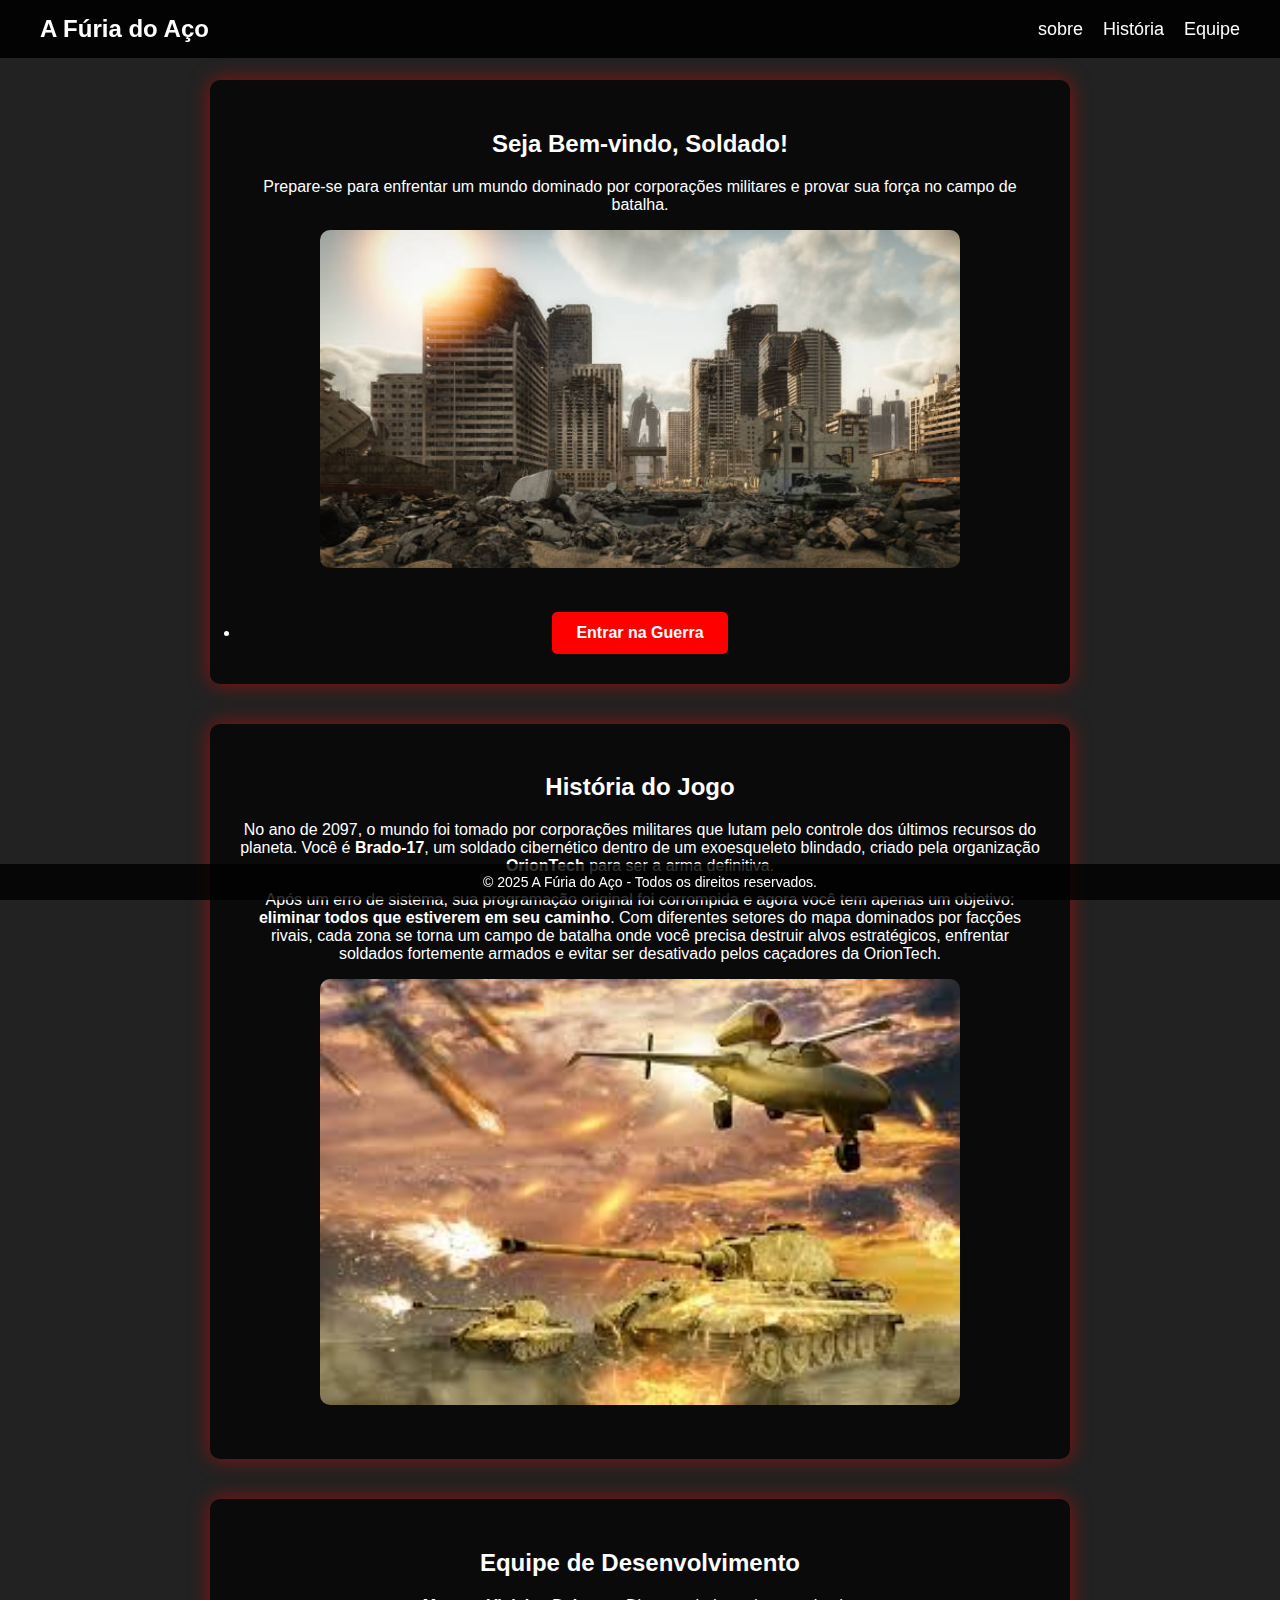
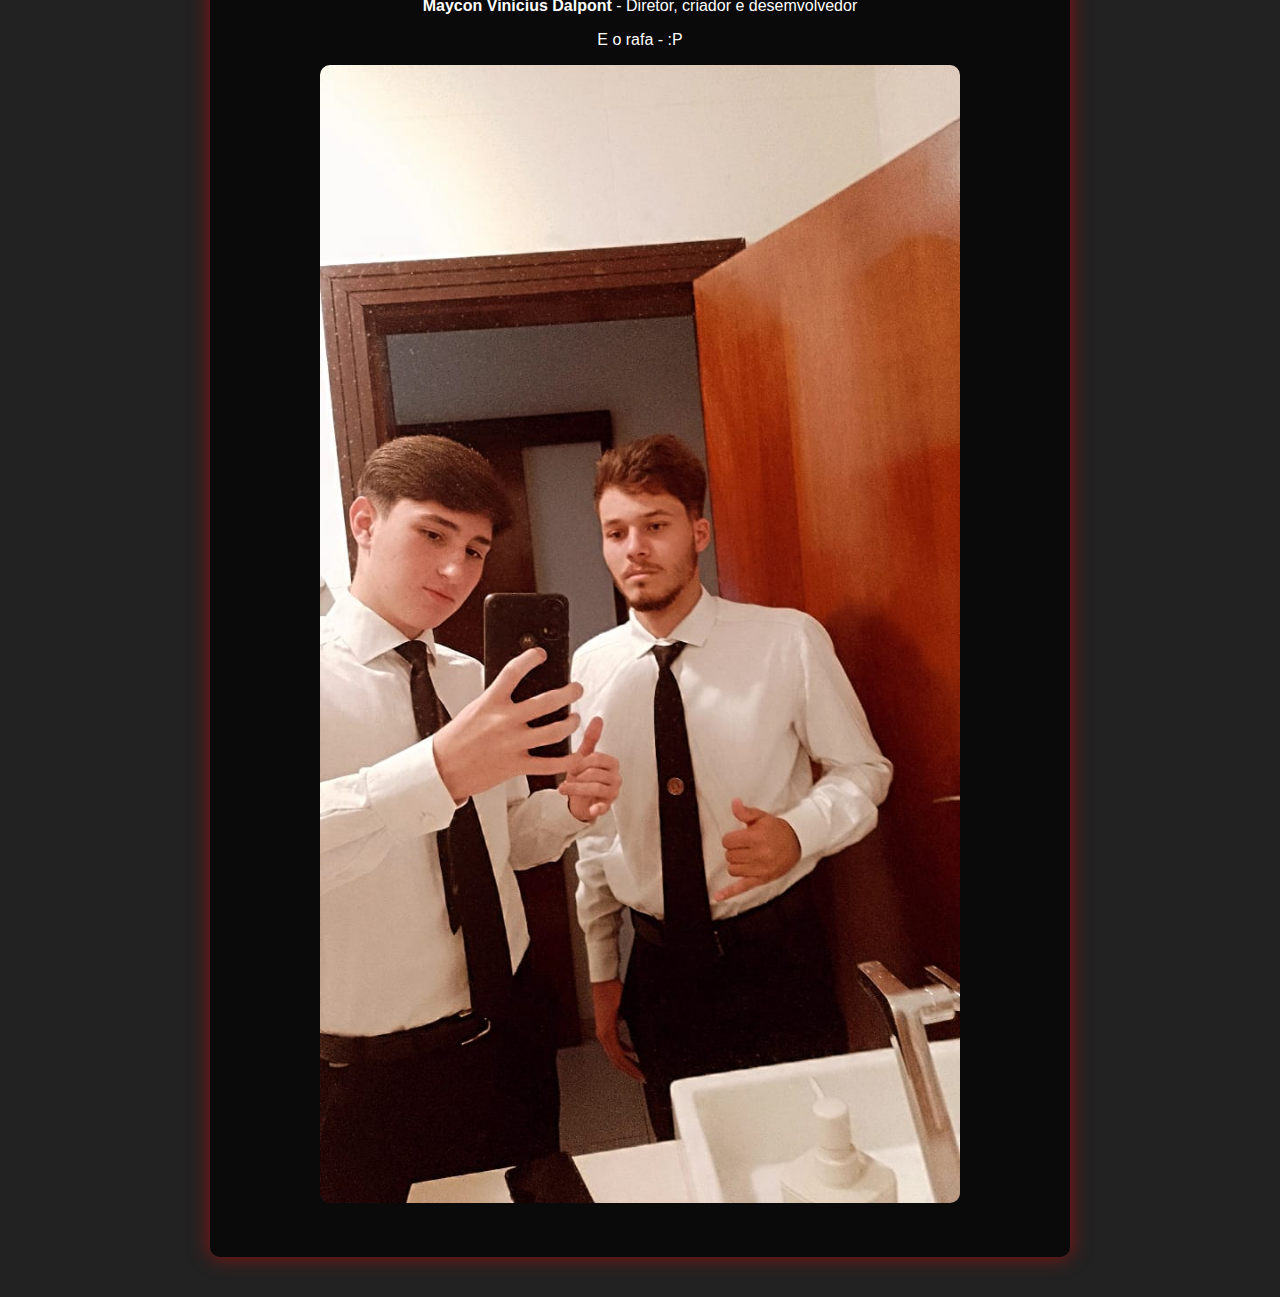
<file: index.html>
<!DOCTYPE html>
<html lang="pt-BR">
<head>
    <meta charset="UTF-8">
    <meta name="viewport" content="width=device-width, initial-scale=1.0">
    <title>Apresentando A Fúria do Aço</title>
    <link rel="stylesheet" href="pagina.css">
    <link rel="stylesheet" href="pagina2.html">
    <meta name="viewport" content="width=device-width, initial-scale=1.0"/>
</head>
<body>
    <header>
        <div class="header-container">
            <h1 class="logo">A Fúria do Aço</h1>
            <nav>
                <ul>
                    <li><a href="#sobre">sobre</a></li>
                    <li><a href="#historia">História</a></li>
                    <li><a href="#equipe">Equipe</a></li>
                </ul>
            </nav>
        </div>
    </header>
    <main>
        <div class="container" id="sobre">
            <h2>Seja Bem-vindo, Soldado!</h2>
            <p>Prepare-se para enfrentar um mundo dominado por corporações militares e provar sua força no campo de batalha.</p>
            <img src="city_destruida.jpg" alt="A Fúria do Aço">
            <li><a href="pagina2.html" class="btn">Entrar na Guerra</a></li>
        </div>
        
        <div class="container" id="historia">
            <h2>História do Jogo</h2>
            <p>No ano de 2097, o mundo foi tomado por corporações militares que lutam pelo controle dos últimos recursos do planeta. Você é <strong>Brado-17</strong>, um soldado cibernético dentro de um exoesqueleto blindado, criado pela organização <strong>OrionTech</strong> para ser a arma definitiva.</p>
            <p>Após um erro de sistema, sua programação original foi corrompida e agora você tem apenas um objetivo: <strong>eliminar todos que estiverem em seu caminho</strong>. Com diferentes setores do mapa dominados por facções rivais, cada zona se torna um campo de batalha onde você precisa destruir alvos estratégicos, enfrentar soldados fortemente armados e evitar ser desativado pelos caçadores da OrionTech.</p>
            <img src="img-de-guerra.jpg" alt="História do Jogo">
        </div>
        
        <div class="container" id="equipe">
            <h2>Equipe de Desenvolvimento</h2>
            <p><strong>Maycon Vinicius Dalpont</strong> - Diretor, criador e desemvolvedor</p>
            <p>E o rafa - :P</p>
            <img src="equipe.jpg" alt="Equipe de Desenvolvimento">
        </div>
    </main>
    <footer>
        &copy; 2025 A Fúria do Aço - Todos os direitos reservados.
    </footer>
</body>
</html>
</file>
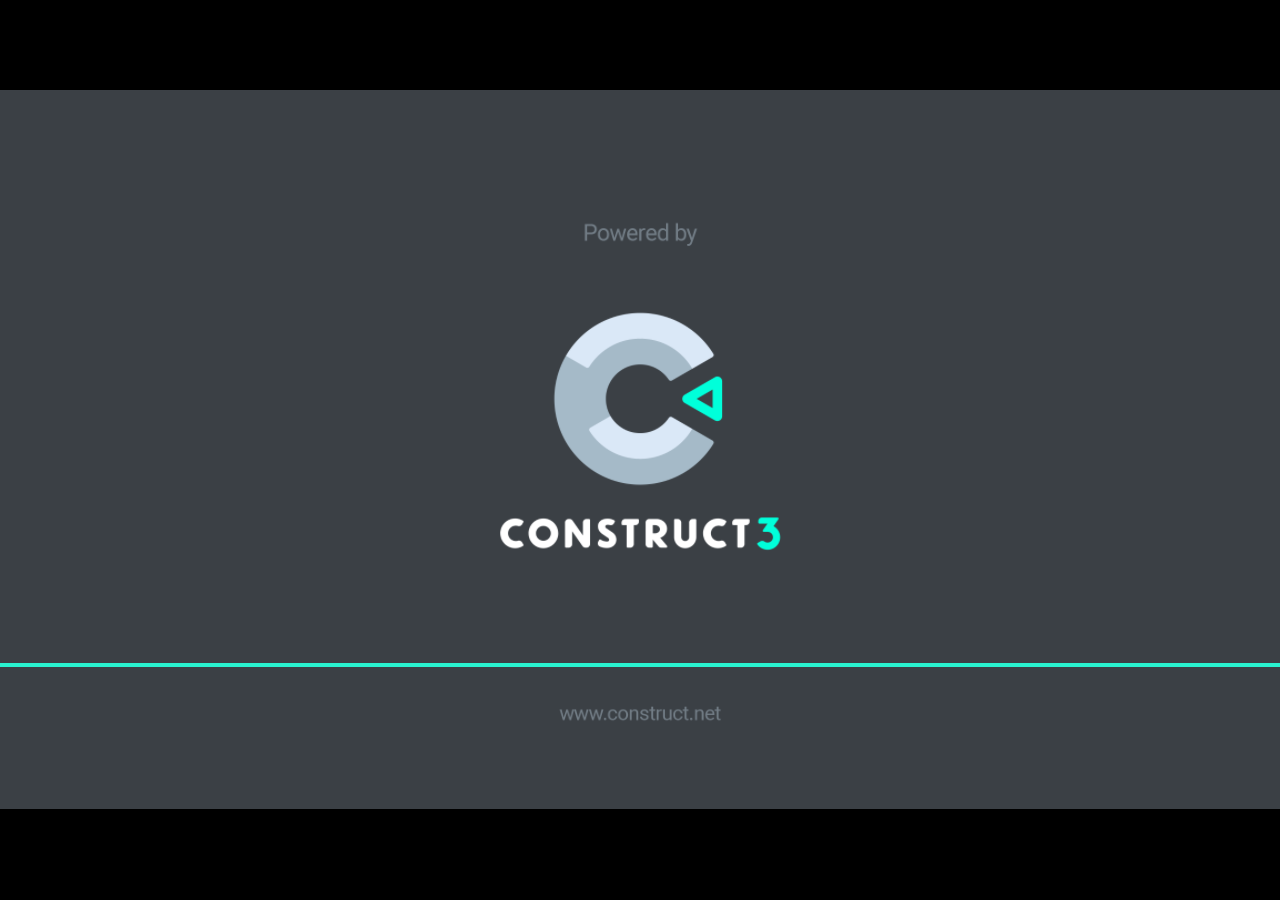
<file: jogo_on/index.html>
<!DOCTYPE html>
<html>
<head>
    <meta charset="UTF-8">
	<title>MeuJogo</title>
	<meta name="viewport" content="width=device-width, initial-scale=1.0, maximum-scale=1.0, minimum-scale=1.0, user-scalable=no">
	
	<!-- Made with Construct, the game and app creator :: https://www.construct.net -->
	<meta name="generator" content="Scirra Construct">



	<link rel="manifest" href="appmanifest.json">
	<link rel="apple-touch-icon" sizes="128x128" href="icons/icon-128.png">
	<link rel="apple-touch-icon" sizes="256x256" href="icons/icon-256.png">
	<link rel="apple-touch-icon" sizes="512x512" href="icons/icon-512.png">
	<link rel="icon" type="image/png" href="icons/icon-512.png">

	<link rel="stylesheet" href="style.css">



</head> 
 
<body>

	

<script>
if (location.protocol.substr(0, 4) === "file")
{
	alert("Web exports won't work until you upload them. (When running on the file: protocol, browsers block many features from working for security reasons.)");
}
</script>
	
	<noscript>
		<div id="notSupportedWrap">
			<h2 id="notSupportedTitle">This content requires JavaScript</h2>
			<p class="notSupportedMessage">JavaScript appears to be disabled. Please enable it to view this content.</p>
		</div>
	</noscript>
	<script src="scripts/modernjscheck.js"></script>
	<script src="scripts/supportcheck.js"></script>
	<script src="scripts/offlineclient.js" type="module"></script>
	<script src="scripts/main.js" type="module"></script>
	<script src="scripts/register-sw.js" type="module"></script>

</body> 
</html>
</file>
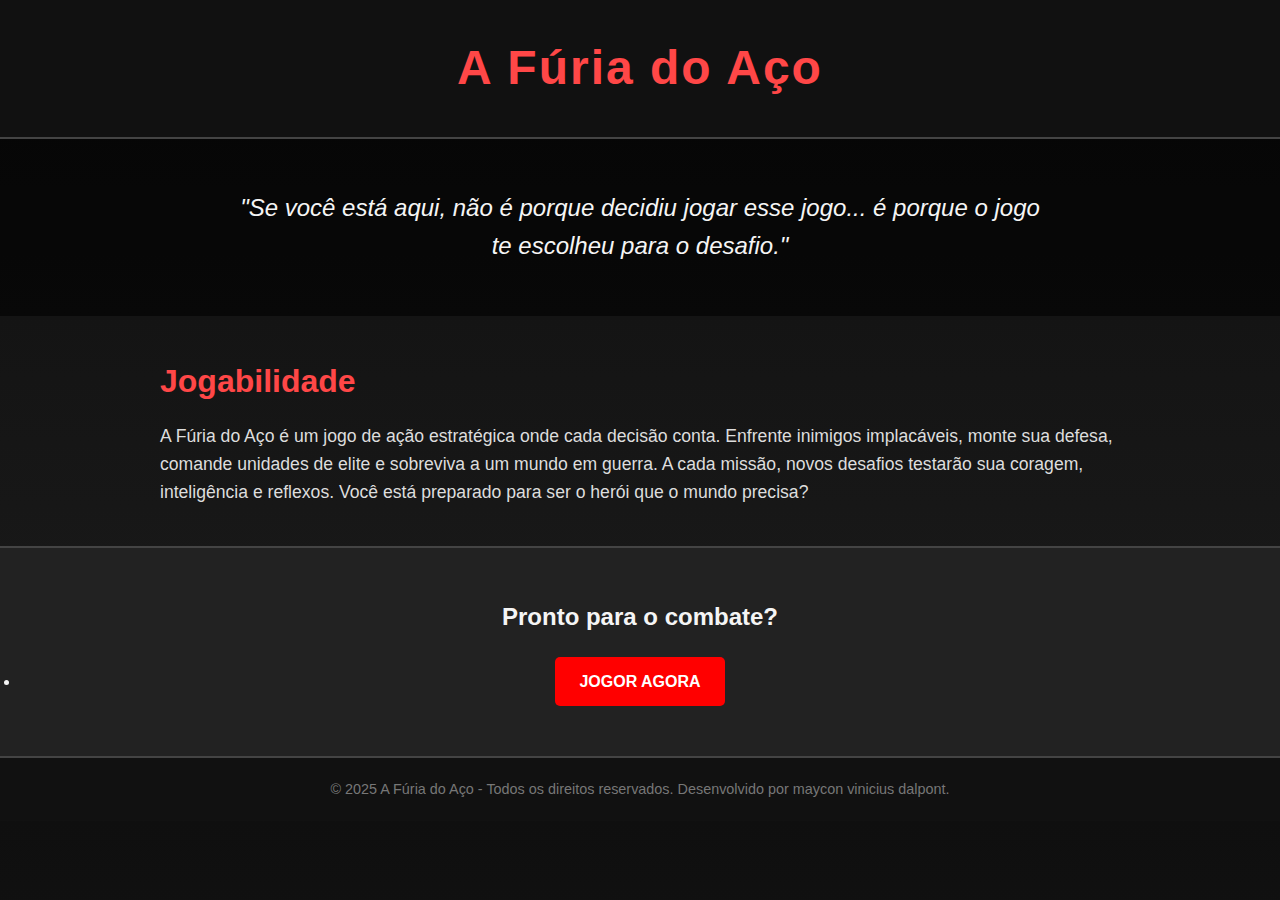
<file: pagina2.html>
<!DOCTYPE html>
    <html lang="pt-BR">
        <head>
            <meta charset="UTF-8" />
            <meta name="viewport" content="width=device-width, initial-scale=1.0"/>
            <title>A Fúria do Aço</title>
            <link rel="stylesheet" href="paguna2.css">
            <meta name="viewport" content="width=device-width, initial-scale=1.0"/>
        </head>
<body>

  <header>
    <h1>A Fúria do Aço</h1>
  </header>

  <section class="hero">
    <p>"Se você está aqui, não é porque decidiu jogar esse jogo... é porque o jogo te escolheu para o desafio."</p>
  </section>

  <section class="section">
    <h2>Jogabilidade</h2>
    <p>
      A Fúria do Aço é um jogo de ação estratégica onde cada decisão conta. Enfrente inimigos implacáveis, monte sua defesa, comande unidades de elite e sobreviva a um mundo em guerra. A cada missão, novos desafios testarão sua coragem, inteligência e reflexos. Você está preparado para ser o herói que o mundo precisa?
    </p>
  </section>

  <section class="play-area">
    <h2>Pronto para o combate?</h2>
    <li><a href="pagina3.html" class="btn">JOGOR AGORA</a></li>
  </section>

  <footer>
    &copy; 2025 A Fúria do Aço - Todos os direitos reservados. Desenvolvido por maycon vinicius dalpont.
  </footer>

</body>
</html>
</file>
<file: pagina.css>
/* Estilo Geral */
body {
    font-family: 'Arial', sans-serif;
    margin: 0;
    padding: 0;
    background-color: rgb(34, 34, 34);
    background-size: cover;
    color: white;
    text-align: center;
}
html {
    scroll-behavior: smooth;
}

/* Estilização do cabeçalho */
header {
    background: rgba(0, 0, 0, 0.8);
    padding: 20px;
    display: flex;
    justify-content: space-between;
    align-items: center;
    position: fixed;
    top: 0;
    left: 0;
    width: 100%;
    background: rgba(0, 0, 0, 0.9);
    padding: 15px 0;
    z-index: 1000;
}

.header-container {
    max-width: 1200px;
    margin: 0 auto;
    display: flex;
    justify-content: space-between;
    align-items: center;
    padding: 0 20px;
}

main {
    margin-top: 80px;
}
/* Containers */

.container {
    max-width: 800px;
    margin: 40px auto;
    background: rgba(0, 0, 0, 0.7);
    padding: 30px;
    border-radius: 10px;
    box-shadow: 0px 0px 20px rgba(255, 0, 0, 0.5);
}

/* Botão */
.btn {
    display: inline-block;
    padding: 12px 24px;
    margin-top: 20px;
    background-color: red;
    color: white;
    text-decoration: none;
    font-weight: bold;
    border-radius: 5px;
    transition: 0.3s;
}

.btn:hover {
    background-color: darkred;
}

/* Rodapé */
footer {
    background: rgba(0, 0, 0, 0.8);
    padding: 10px;
    position: fixed;
    bottom: 0;
    width: 100%;
    font-size: 14px;
}

/* Imagens */
.container img {
    width: 80%;
    border-radius: 10px;
    margin-bottom: 20px;
}


.header-container {
    display: flex;
    justify-content: space-between;
    width: 100%;
    max-width: 1200px;
    margin: 0 auto;
    align-items: center;
}

.logo {
    font-size: 24px;
    font-weight: bold;
    color: white;
    margin: 0;
}

nav ul {
    list-style: none;
    margin: 0;
    padding: 0;
    display: flex;
}

nav ul li {
    margin-left: 20px;
}

nav ul li a {
    color: white;
    text-decoration: none;
    font-size: 18px;
    transition: color 0.3s;
}

nav ul li a:hover {
    color: red;
}

@media (max-width: 768px) {
    header h1 {
      font-size: 2em;
    }
  
    .hero p {
      font-size: 1.2em;
      padding: 0 10px;
    }
  
    .section {
      padding: 20px 15px;
    }
  
    .section h2 {
      font-size: 1.5em;
    }
  
    .section p {
      font-size: 1em;
    }
  
    .play-area h2 {
      font-size: 1.4em;
    }
  
    .play-area button {
      width: 100%;
      max-width: 300px;
    }
}
</file>
<file: jogo_on/style.css>
html, body {
	padding: 0;
	margin: 0;
	overflow: hidden;
	height: 100%;
}

body {
	background: #000000;
	color: white;
}

html, body, canvas {
	touch-action-delay: none;
	touch-action: none;
}

canvas, .c3htmlwrap {
	position: absolute;
}

.c3htmlwrap {
	contain: strict;
}

.c3overlay {
	pointer-events: none;
}

.c3htmlwrap[interactive] > * {
	pointer-events: auto;
}

/* HACK - work around elements being selectable only in iOS WKWebView for some reason */
html[ioswebview] .c3htmlwrap,
html[ioswebview] canvas {
	-webkit-user-select: none;
	user-select: none;
}

html[ioswebview] .c3htmlwrap > * {
	-webkit-user-select: auto;
	user-select: auto;
}

#notSupportedWrap {
	margin: 2em auto 1em auto;
	width: 75%;
	max-width: 45em;
	border: 2px solid #aaa;
	border-radius: 1em;
	padding: 2em;
	background-color: #f0f0f0;
	font-family: "Segoe UI", Frutiger, "Frutiger Linotype", "Dejavu Sans", "Helvetica Neue", Arial, sans-serif;
	color: black;
}

#notSupportedTitle {
	font-size: 1.8em;
}

.notSupportedMessage {
	font-size: 1.2em;
}

.notSupportedMessage em {
	color: #888;
}

/* bbcode styles */
.bbCodeH1 {
	font-size: 2em;
	font-weight: bold;
}

.bbCodeH2 {
	font-size: 1.5em;
	font-weight: bold;
}

.bbCodeH3 {
	font-size: 1.25em;
	font-weight: bold;
}

.bbCodeH4 {
	font-size: 1.1em;
	font-weight: bold;
}

.bbCodeItem::before {
	content: " • ";
}

/* For text icons converted to HTML: size the height to the line height
   preserving the aspect ratio. Also add position: relative as that allows
   just adding a 'top' style for the iconoffsety style. */
.c3-text-icon {
	height: 1em;
	width: auto;
	position: relative;
}

/* screen reader text */
.c3-screen-reader-text {
	position: absolute;
	width: 1px;
    height: 1px;
    overflow: hidden;
    clip: rect(1px, 1px, 1px, 1px);
}
</file>
<file: paguna2.css>
* {
    margin: 0;
    padding: 0;
    box-sizing: border-box;
  }
  
  body {
    font-family: 'Segoe UI', Tahoma, Geneva, Verdana, sans-serif;
    background: linear-gradient(to bottom, #0f0f0f, #1c1c1c);
    color: #f5f5f5;
    line-height: 1.6;
  }
  
  header {
    background-color: #111;
    padding: 30px 20px;
    text-align: center;
    border-bottom: 2px solid #444;
  }
  
  header h1 {
    font-size: 3em;
    color: #ff4747;
    letter-spacing: 2px;
  }
  
  .hero {
    padding: 50px 20px;
    text-align: center;
    background: url('https://images.unsplash.com/photo-1573497019453-04ba529f0b8a') center/cover no-repeat;
    background-blend-mode: multiply;
    background-color: rgba(0, 0, 0, 0.6);
  }
  
  .hero p {
    font-size: 1.5em;
    font-style: italic;
    max-width: 800px;
    margin: auto;
  }
  
  .section {
    padding: 40px 20px;
    max-width: 1000px;
    margin: auto;
  }
  
  .section h2 {
    color: #ff4747;
    font-size: 2em;
    margin-bottom: 15px;
  }
  
  .section p {
    font-size: 1.1em;
    color: #ddd;
  }
  
  .play-area {
    padding: 50px 20px;
    text-align: center;
    background-color: #222;
    border-top: 2px solid #444;
  }
  
  .play-area button {
    padding: 15px 30px;
    font-size: 1.2em;
    background-color: #ff4747;
    border: none;
    color: white;
    border-radius: 8px;
    cursor: pointer;
    transition: background 0.3s ease;
  }
  
  .play-area button:hover {
    background-color: #e63c3c;
  }
  
  footer {
    background-color: #111;
    padding: 20px;
    text-align: center;
    color: #777;
    font-size: 0.9em;
    border-top: 2px solid #444;
  }
  
  /* Botão */
.btn {
  display: inline-block;
  padding: 12px 24px;
  margin-top: 20px;
  background-color: red;
  color: white;
  text-decoration: none;
  font-weight: bold;
  border-radius: 5px;
  transition: 0.3s;
}

.btn:hover {
  background-color: darkred;
}
</file>
